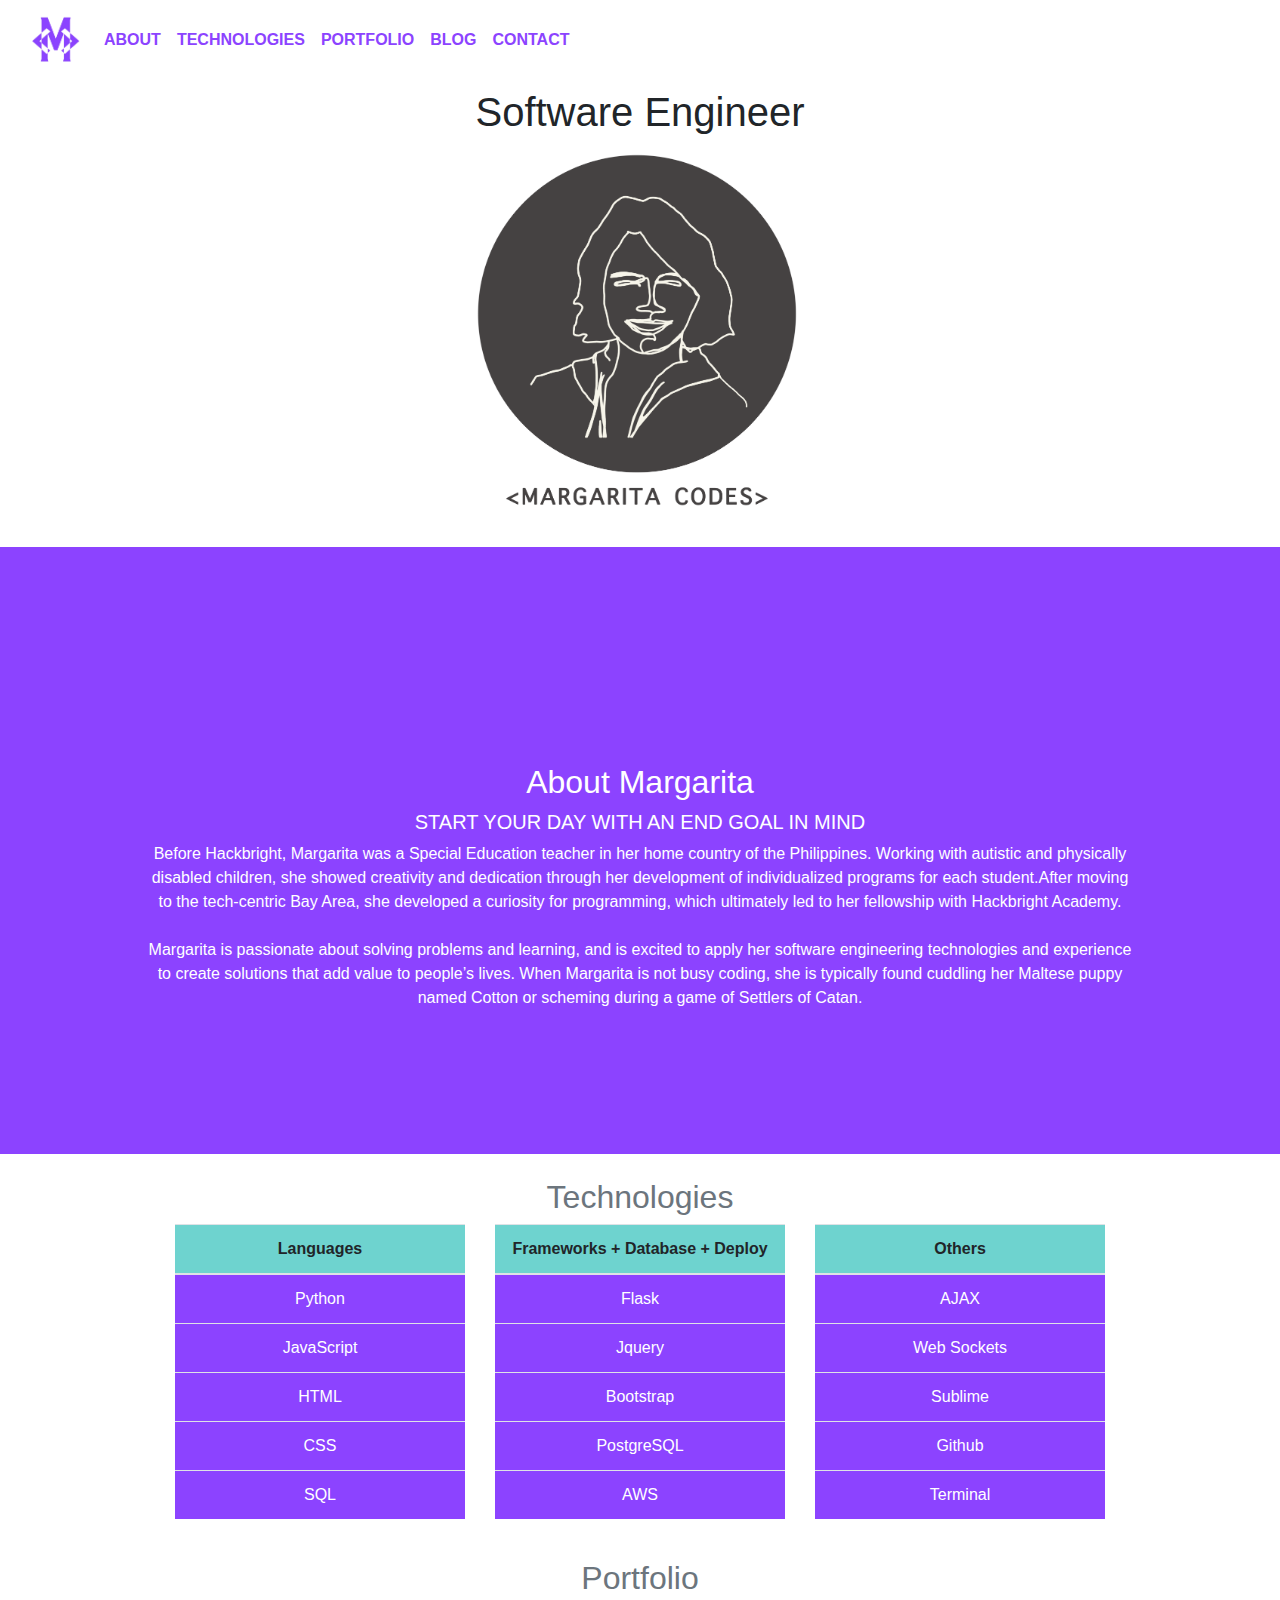
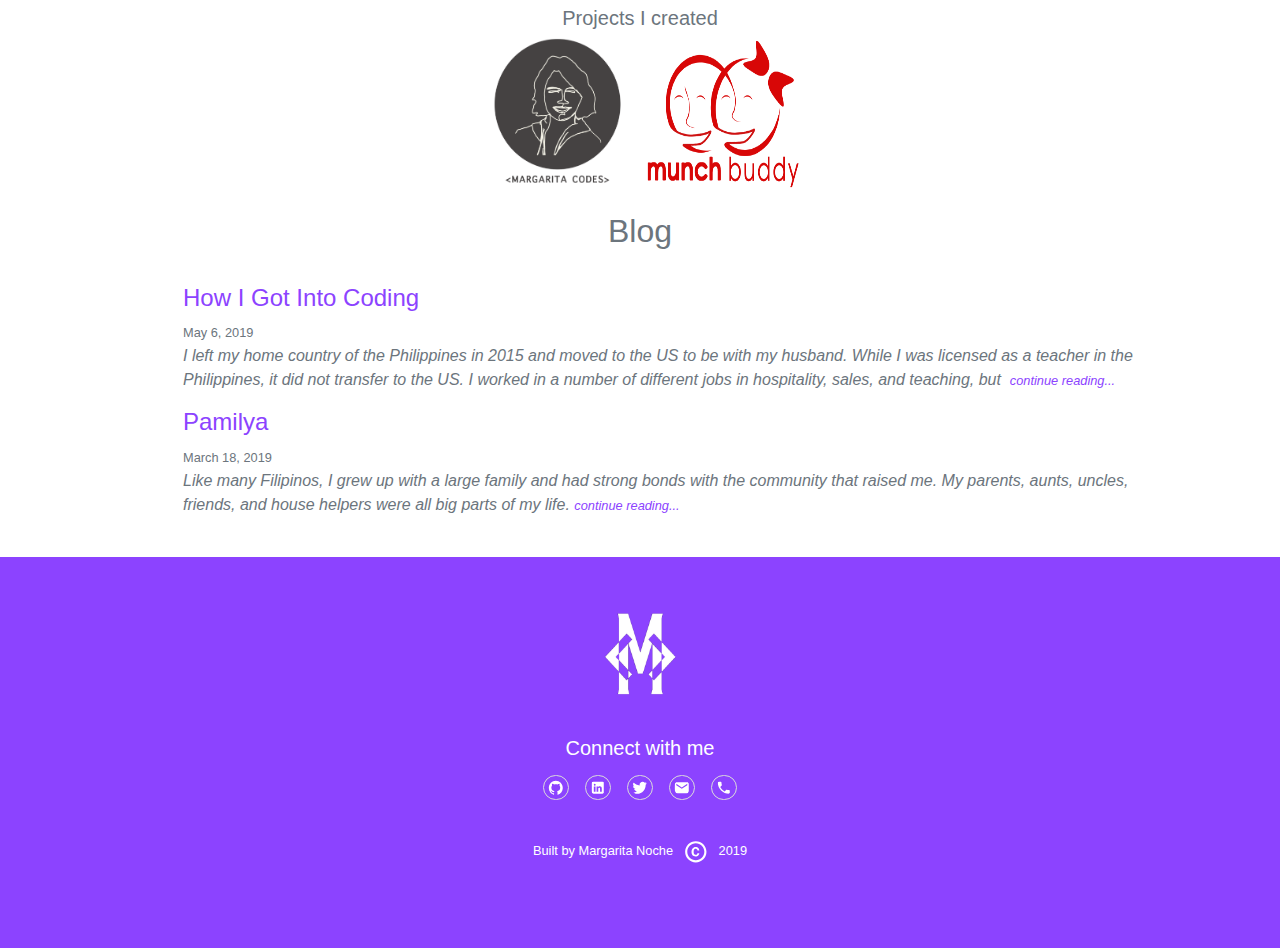
<file: index.html>
<!doctype html>
<html lang="en">
  <head>
    <!-- Required meta tags -->
    <meta charset="utf-8">
    <meta name="viewport" content="width=device-width, initial-scale=1, shrink-to-fit=no">
    <!-- Styles -->
    <link href="style.css" rel="stylesheet" type="text/css" />
    <!-- Bootstrap CSS -->
    <link rel="stylesheet" href="https://stackpath.bootstrapcdn.com/bootstrap/4.3.1/css/bootstrap.min.css" integrity="sha384-ggOyR0iXCbMQv3Xipma34MD+dH/1fQ784/j6cY/iJTQUOhcWr7x9JvoRxT2MZw1T" crossorigin="anonymous">
    <!-- Logos -->
    <link rel="stylesheet" href="https://use.fontawesome.com/releases/v5.7.2/css/all.css" integrity="sha384-fnmOCqbTlWIlj8LyTjo7mOUStjsKC4pOpQbqyi7RrhN7udi9RwhKkMHpvLbHG9Sr" crossorigin="anonymous">

    <title>Margarita Noche-Software Engineer</title>
  </head>
  <body>
    <div class="loader"></div>
    <!-- Navbar Section -->
    <section id="nav">
        <nav class="navbar navbar-expand-lg fixed-top navbar-light custom-nav">
         <a class="nav-item nav-link scrollto active" href="#main"><img class="main-logo" src="images/main-logo.png"><span class="sr-only">(current)</span></a>
          <button class="navbar-toggler" type="button" data-toggle="collapse" data-target="#navbarNavAltMarkup" aria-controls="navbarNavAltMarkup" aria-expanded="false" aria-label="Toggle navigation">
            <span class="navbar-toggler-icon"></span>
          </button>
          <div class="collapse navbar-collapse" id="navbarNavAltMarkup">
            <div class="navbar-nav justify-content-center">
              <a class="nav-item nav-link scrollto" href="#about"><b class="navbar-link">ABOUT</b></a>
              <a class="nav-item nav-link scrollto" href="#technologies"><b class="navbar-link">TECHNOLOGIES</b></a>
              <a class="nav-item nav-link scrollto" href="#portfolio"><b class="navbar-link">PORTFOLIO</b></a>
              <a class="nav-item nav-link scrollto" href="#blog"><b class="navbar-link">BLOG</b></a>
              <a class="nav-item nav-link scrollto" href="#contact"><b class="navbar-link">CONTACT</b></a>
            </div>
          </div>
        </nav>
    </section>
    <section id="main" class="main">
        <div class="container">
            <div class="heading text-center">
              <h1 class="main-heading">Software Engineer</h1>
            </div>
            <div class="col-xs-6 col-md-4 my-logo">
              <img
                src="images/mylogo.png"
                alt="Margarita Noche's Logo"
              />
            </div>
        </div>
    </section>

    <!-- About Section -->
    <section id="about" class="about custom-section">
      <div class="container text-center">
        <div class="heading">
          <h2 class="main-heading">About Margarita</h2>
          <h5 class="sub-heading">START YOUR DAY WITH AN END GOAL IN MIND</h5>
        </div>
        <div class="about-margarita">
          <p>
            Before Hackbright, Margarita was a Special Education teacher in her home country of the Philippines.  Working with autistic and physically disabled children, she showed creativity and  dedication through her development of individualized programs for each student.After moving to the tech-centric Bay Area, she developed a curiosity for programming, which ultimately led to her fellowship with Hackbright Academy. 
            <br>
            <br>
            Margarita is passionate about solving problems and learning, and is excited to apply her software engineering technologies and experience to create solutions that add value to people’s lives. When Margarita is not busy coding, she is typically found cuddling her Maltese puppy named Cotton or scheming during a game of Settlers of Catan.
          </p>
        </div>


      </div>
    </section>
    <!-- Technologies Section -->
    <br>
    <section id="technologies" class="technologies">
      <div class="heading text-center">
        <h2 class="main-heading">Technologies</h2>
      </div>

      <div id="content" class="container-fluid" style="height: auto;">
        <div class="row justify-content-center">
          <!-- Languages -->
          <div class="col-xs-12 col-sm-6 col-md-6 col-lg-3 col-xl-3">
            <table class="table">
              <thead>
                <tr>
                  <th class="text-center tech-header main-heading" scope="col">Languages</th>
                </tr>
              </thead>
              <tbody>
                <tr><td class="text-center tech sub-heading" title="python">Python</td></tr>
                <tr><td class="text-center tech sub-heading" title="javascript">JavaScript</td></tr>
                <tr><td class="text-center tech sub-heading" title="html">HTML</td></tr>
                <tr><td class="text-center tech sub-heading" title="css">CSS</td></tr>
                <tr><td class="text-center tech sub-heading" title="sql">SQL</td></tr>
              </tbody>
            </table>
          </div>
          <!-- Frameworks + Database + Deploy -->
          <div class="col-xs-12 col-sm-6 col-md-6 col-lg-3 col-xl-3">
            <table class="table">
              <thead>
                <tr>
                  <th class="text-center tech-header main-heading" scope="col">Frameworks + Database + Deploy</th>
                </tr>
              </thead>
              <tbody>
                <tr><td class="text-center tech sub-heading" title="Flask">Flask</td></tr>
                <tr><td class="text-center tech sub-heading" title="jquery">Jquery</td></tr>
                <tr><td class="text-center tech sub-heading" title="bootstrap">Bootstrap</td></tr>
                <tr><td class="text-center tech sub-heading" title="postgresql">PostgreSQL</td></tr>
                <tr><td class="text-center tech sub-heading" title="aws">AWS</td></tr>
              </tbody>
            </table>
          </div>
          <!-- Others -->
          <div class="col-xs-12 col-sm-6 col-md-6 col-lg-3 col-xl-3">
            <table class="table">
              <thead>
                <tr>
                  <th class="text-center tech-header main-heading" scope="col">Others</th>
                </tr>
              </thead>
              <tbody>
                <tr><td class="text-center tech sub-heading" title="ajax">AJAX</td></tr>
                <tr><td class="text-center tech sub-heading" title="websockets">Web Sockets</td></tr>
                <tr><td class="text-center tech sub-heading" title="sublime">Sublime</td></tr>
                <tr><td class="text-center tech sub-heading" title="github">Github</td></tr>
                <tr><td class="text-center tech sub-heading" title="terminal">Terminal</td></tr>
              </tbody>
            </table>
          </div>

        </div>
      </div>
    </section>
    <!-- Portfolio -->
    <br>
    <section id="portfolio" class="portfolio">
      <div class="heading text-center">
        <h2 class="main-heading">Portfolio</h2>
        <h5 class="sub-heading">Projects I created</h5>
      </div>
      <div class="text-center">
        <div class="portfolio-div">
          <img class="portfolio-work-image" src="images/project/portfolio.png" alt="web portfolio">
          <a class="button github-button" href="https://github.com/nochemargarita/nochemargarita.github.io" target="_blank"><i class="fab fa-github fa-2x"></i></a>
        </div>
        <div class="portfolio-div">
          <img class="portfolio-work-image" src="images/project/munchbuddy.png" alt="munch buddy">
          <a class="button github-button" href="https://github.com/nochemargarita/Munch-Buddy" target="_blank"><i class="fab fa-github fa-2x"></i></a>
        </div>
      </div>

    </section>
    <!-- Blog -->
    <br>
    <section id="blog" class="blog">
      <div class="heading text-center">
        <h2 class="main-heading">Blog</h2>
      </div>
      <div id="blog-container" class="container">
        <ul>
          <li>
            <h4><a class="blog-link" href="blog/how-i-got-into-coding.html" title="coding journey">How I Got Into Coding</a></h4>
            <small class="small">May 6, 2019</small>
            <i><p>I left my home country of the Philippines in 2015 and moved to the US to be with my husband. While I was licensed as a teacher in the Philippines, it did not transfer to the US. I worked
          in a number of different jobs in hospitality, sales, and teaching, but &nbsp<small><a class="blog-link" href="blog/how-i-got-into-coding.html" title="coding journey">continue reading...</a></small></p></i>
          </li>
          <li>
            <h4><a class="blog-link" href="blog/pamilya.html" title="Pamilya">Pamilya</a></h4>
            <small class="small">March 18, 2019</small>
            <i><p>Like many Filipinos, I grew up with a large family and had strong bonds with the community that raised me. My parents, aunts, uncles, friends, 
            and house helpers were all big parts of my life. <small><a class="blog-link" href="blog/pamilya.html" title="Pamilya">continue reading...</a></small></p></i>
          </li>
        </ul>
      </div>

    </section>
    <br>
    <!-- Contact -->
    <section id="contact" class="contact">
      <footer id="footer" class="blockquote-footer">
        <div class="text-center">
          <img class="main-logo-white" src="images/main-logo-white.png">
        </div>
        <br>
        <br>
        <div class="heading text-center">
          <h5 class="sub-heading">Connect with me</h5>
        </div>
        <div class="social-buttons text-center">
          <a class="button" href="https://github.com/nochemargarita" target="_blank"><svg class="is-small" xmlns="http://www.w3.org/2000/svg" viewBox="0 0 512 512"><path d="M256 32C132.3 32 32 134.9 32 261.7c0 101.5 64.2 187.5 153.2 217.9 1.4.3 2.6.4 3.8.4 8.3 0 11.5-6.1 11.5-11.4 0-5.5-.2-19.9-.3-39.1-8.4 1.9-15.9 2.7-22.6 2.7-43.1 0-52.9-33.5-52.9-33.5-10.2-26.5-24.9-33.6-24.9-33.6-19.5-13.7-.1-14.1 1.4-14.1h.1c22.5 2 34.3 23.8 34.3 23.8 11.2 19.6 26.2 25.1 39.6 25.1 10.5 0 20-3.4 25.6-6 2-14.8 7.8-24.9 14.2-30.7-49.7-5.8-102-25.5-102-113.5 0-25.1 8.7-45.6 23-61.6-2.3-5.8-10-29.2 2.2-60.8 0 0 1.6-.5 5-.5 8.1 0 26.4 3.1 56.6 24.1 17.9-5.1 37-7.6 56.1-7.7 19 .1 38.2 2.6 56.1 7.7 30.2-21 48.5-24.1 56.6-24.1 3.4 0 5 .5 5 .5 12.2 31.6 4.5 55 2.2 60.8 14.3 16.1 23 36.6 23 61.6 0 88.2-52.4 107.6-102.3 113.3 8 7.1 15.2 21.1 15.2 42.5 0 30.7-.3 55.5-.3 63 0 5.4 3.1 11.5 11.4 11.5 1.2 0 2.6-.1 4-.4C415.9 449.2 480 363.1 480 261.7 480 134.9 379.7 32 256 32z"/></svg></a>
          <a class="button" href="https://www.linkedin.com/in/margarita-noche/" target="_blank"><svg class="is-small" xmlns="http://www.w3.org/2000/svg" viewBox="0 0 512 512"><path d="M417.2 64H96.8C79.3 64 64 76.6 64 93.9V415c0 17.4 15.3 32.9 32.8 32.9h320.3c17.6 0 30.8-15.6 30.8-32.9V93.9C448 76.6 434.7 64 417.2 64zM183 384h-55V213h55v171zm-25.6-197h-.4c-17.6 0-29-13.1-29-29.5 0-16.7 11.7-29.5 29.7-29.5s29 12.7 29.4 29.5c0 16.4-11.4 29.5-29.7 29.5zM384 384h-55v-93.5c0-22.4-8-37.7-27.9-37.7-15.2 0-24.2 10.3-28.2 20.3-1.5 3.6-1.9 8.5-1.9 13.5V384h-55V213h55v23.8c8-11.4 20.5-27.8 49.6-27.8 36.1 0 63.4 23.8 63.4 75.1V384z"/></svg></a>
          <a class="button" href="https://twitter.com/sheismargarita" target="_blank"><svg class="is-small" xmlns="http://www.w3.org/2000/svg" viewBox="0 0 512 512"><path d="M492 109.5c-17.4 7.7-36 12.9-55.6 15.3 20-12 35.4-31 42.6-53.6-18.7 11.1-39.4 19.2-61.5 23.5C399.8 75.8 374.6 64 346.8 64c-53.5 0-96.8 43.4-96.8 96.9 0 7.6.8 15 2.5 22.1-80.5-4-151.9-42.6-199.6-101.3-8.3 14.3-13.1 31-13.1 48.7 0 33.6 17.2 63.3 43.2 80.7-16-.4-31-4.8-44-12.1v1.2c0 47 33.4 86.1 77.7 95-8.1 2.2-16.7 3.4-25.5 3.4-6.2 0-12.3-.6-18.2-1.8 12.3 38.5 48.1 66.5 90.5 67.3-33.1 26-74.9 41.5-120.3 41.5-7.8 0-15.5-.5-23.1-1.4C62.8 432 113.7 448 168.3 448 346.6 448 444 300.3 444 172.2c0-4.2-.1-8.4-.3-12.5C462.6 146 479 129 492 109.5z"/></svg></a>
          <a class="button" href="mailto:nochemargarita@gmail.com?Subject=Job%20Opportunity" target="_blank"><svg class="is-small" xmlns="http://www.w3.org/2000/svg" viewBox="0 0 512 512"><path d="M437.332 80H74.668C51.199 80 32 99.198 32 122.667v266.666C32 412.802 51.199 432 74.668 432h362.664C460.801 432 480 412.802 480 389.333V122.667C480 99.198 460.801 80 437.332 80zM432 170.667L256 288 80 170.667V128l176 117.333L432 128v42.667z"/></svg></a>
          <a class="button" href="tel:803-875-0123"><svg class="is-small" xmlns="http://www.w3.org/2000/svg" viewBox="0 0 512 512"><path d="M426.666 330.667a250.385 250.385 0 0 1-75.729-11.729c-7.469-2.136-16-1.073-21.332 5.333l-46.939 46.928c-60.802-30.928-109.864-80-140.802-140.803l46.939-46.927c5.332-5.333 7.462-13.864 5.332-21.333-8.537-24.531-12.802-50.136-12.802-76.803C181.333 73.604 171.734 64 160 64H85.333C73.599 64 64 73.604 64 85.333 64 285.864 226.136 448 426.666 448c11.73 0 21.334-9.604 21.334-21.333V352c0-11.729-9.604-21.333-21.334-21.333z"/></svg></a>
        </div>
        <div class="copyright text-center">
          Built by Margarita Noche
          <svg class="is-small" xmlns="http://www.w3.org/2000/svg" xmlns:xlink="http://www.w3.org/1999/xlink" width="24" height="24" viewBox="0 0 24 24"><defs><path id="a" d="M24 0v24H0V0h24z"/></defs><clipPath id="b"><use xlink:href="#a" overflow="visible"/></clipPath><path d="M10.08 10.86c.05-.33.16-.62.3-.87s.34-.46.59-.62c.24-.15.54-.22.91-.23.23.01.44.05.63.13.2.09.38.21.52.36s.25.33.34.53.13.42.14.64h1.79c-.02-.47-.11-.9-.28-1.29s-.4-.73-.7-1.01-.66-.5-1.08-.66-.88-.23-1.39-.23c-.65 0-1.22.11-1.7.34s-.88.53-1.2.92-.56.84-.71 1.36S8 11.29 8 11.87v.27c0 .58.08 1.12.23 1.64s.39.97.71 1.35.72.69 1.2.91 1.05.34 1.7.34c.47 0 .91-.08 1.32-.23s.77-.36 1.08-.63.56-.58.74-.94.29-.74.3-1.15h-1.79c-.01.21-.06.4-.15.58s-.21.33-.36.46-.32.23-.52.3c-.19.07-.39.09-.6.1-.36-.01-.66-.08-.89-.23-.25-.16-.45-.37-.59-.62s-.25-.55-.3-.88-.08-.67-.08-1v-.27c0-.35.03-.68.08-1.01zM12 2C6.48 2 2 6.48 2 12s4.48 10 10 10 10-4.48 10-10S17.52 2 12 2zm0 18c-4.41 0-8-3.59-8-8s3.59-8 8-8 8 3.59 8 8-3.59 8-8 8z" clip-path="url(#b)"/></svg>
          2019
        </div>
      </footer>
    </section>

    <!-- Optional JavaScript -->
    <!-- jQuery first, then Popper.js, then Bootstrap JS -->
    <script src="https://code.jquery.com/jquery-3.3.1.slim.min.js" integrity="sha384-q8i/X+965DzO0rT7abK41JStQIAqVgRVzpbzo5smXKp4YfRvH+8abtTE1Pi6jizo" crossorigin="anonymous"></script>

    <script src="https://cdnjs.cloudflare.com/ajax/libs/popper.js/1.14.7/umd/popper.min.js" integrity="sha384-UO2eT0CpHqdSJQ6hJty5KVphtPhzWj9WO1clHTMGa3JDZwrnQq4sF86dIHNDz0W1" crossorigin="anonymous"></script>
    <script src="https://stackpath.bootstrapcdn.com/bootstrap/4.3.1/js/bootstrap.min.js" integrity="sha384-JjSmVgyd0p3pXB1rRibZUAYoIIy6OrQ6VrjIEaFf/nJGzIxFDsf4x0xIM+B07jRM" crossorigin="anonymous"></script>
    <script src="https://ajax.aspnetcdn.com/ajax/jQuery/jquery-3.3.1.min.js"></script>
    <script src="https://ajax.googleapis.com/ajax/libs/jquery/2.2.4/jquery.min.js"></script>
    <script src="main.js" type="text/javascript"></script>
  </body>
</html>
</file>
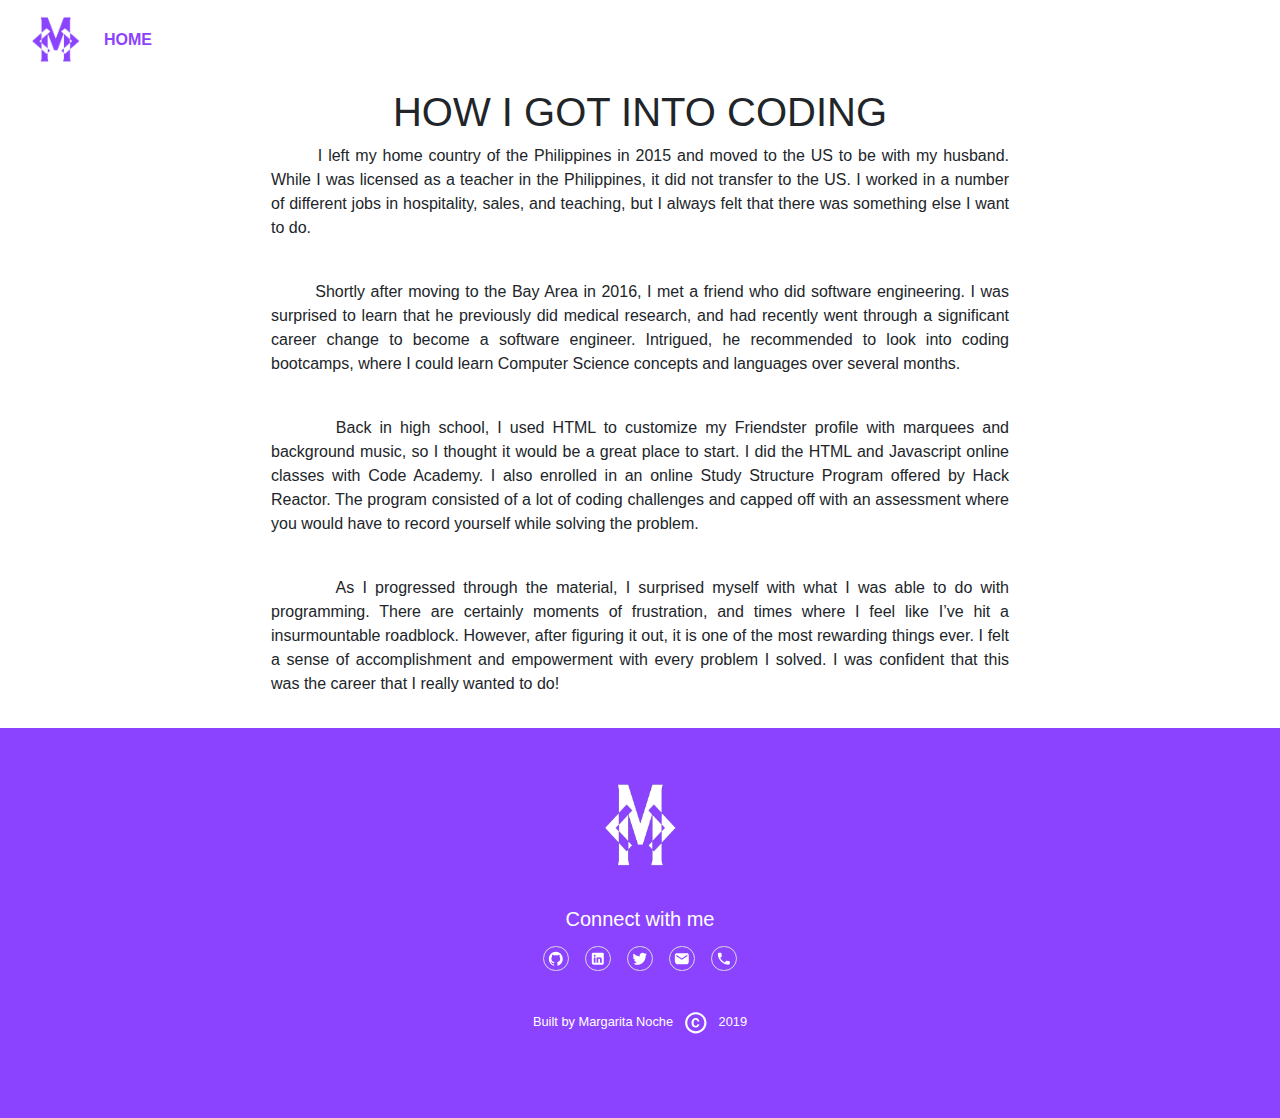
<file: blog/how-i-got-into-coding.html>
<!doctype html>
<html lang="en">
  <head>
    <!-- Required meta tags -->
    <meta charset="utf-8">
    <meta name="viewport" content="width=device-width, initial-scale=1, shrink-to-fit=no">
    <!-- Styles -->
    <link href="../style.css" rel="stylesheet" type="text/css" />
    <!-- Bootstrap CSS -->
    <link rel="stylesheet" href="https://stackpath.bootstrapcdn.com/bootstrap/4.3.1/css/bootstrap.min.css" integrity="sha384-ggOyR0iXCbMQv3Xipma34MD+dH/1fQ784/j6cY/iJTQUOhcWr7x9JvoRxT2MZw1T" crossorigin="anonymous">
    <!-- Logos -->
    <link rel="stylesheet" href="https://use.fontawesome.com/releases/v5.7.2/css/all.css" integrity="sha384-fnmOCqbTlWIlj8LyTjo7mOUStjsKC4pOpQbqyi7RrhN7udi9RwhKkMHpvLbHG9Sr" crossorigin="anonymous">

    <title>Margarita Noche-Software Engineer/Blog/Pamilya</title>
  </head>
  <body>
    <section id="nav">
        <nav class="navbar navbar-expand-lg fixed-top navbar-light custom-nav">
         <a class="nav-item nav-link scrollto active" href="../index.html"><img class="main-logo" src="../images/main-logo.png"><span class="sr-only">(current)</span></a>
          <button class="navbar-toggler" type="button" data-toggle="collapse" data-target="#navbarNavAltMarkup" aria-controls="navbarNavAltMarkup" aria-expanded="false" aria-label="Toggle navigation">
            <span class="navbar-toggler-icon"></span>Home
          </button>
          <div class="collapse navbar-collapse" id="navbarNavAltMarkup">
            <div class="navbar-nav justify-content-center">
              <a class="nav-item nav-link scrollto" href="../index.html"><b class="navbar-link">HOME</b></a>
            </div>
          </div>
        </nav>
    </section>
    <section>
      <div id="pamilya" class="container writen-blog text-center">
        <div>
          <h1 class="main-heading">HOW I GOT INTO CODING</h1>
        </div>
        <div class="text-justify">
          <p>&nbsp &nbsp &nbsp &nbsp I left my home country of the Philippines 
          in 2015 and moved to the US to be with my husband. While I was licensed
          as a teacher in the Philippines, it did not transfer to the US. I worked
          in a number of different jobs in hospitality, sales, and teaching, but I
          always felt that there was something else I want to do.</p>
          <br/>
         <p>&nbsp &nbsp &nbsp &nbsp Shortly after moving to the Bay Area in 2016,
          I met a friend who did software engineering. I was surprised to learn
          that he previously did medical research, and had recently went through
          a significant career change to become a software engineer. Intrigued,
          he recommended to look into coding bootcamps, where I could learn Computer
          Science concepts and languages over several months.</p>
          <br/>
         <p>&nbsp &nbsp &nbsp &nbsp Back in high school, I used HTML to customize
          my Friendster profile with marquees and background music, so I thought
          it would be a great place to start. I did the HTML and Javascript 
          online classes with Code Academy. I also enrolled in an online Study 
          Structure Program offered by Hack Reactor.  The program consisted of a 
          lot of coding challenges and capped off with an assessment where you 
          would have to record yourself while solving the problem.</p>
          <br/>
          <p>&nbsp &nbsp &nbsp &nbsp As I progressed through the material, I 
          surprised myself with what I was able to do with programming. There 
          are certainly moments of frustration, and times where I feel like 
          I’ve hit a insurmountable roadblock. However, after figuring it out, 
          it is one of the most rewarding things ever. I felt a sense of 
          accomplishment and empowerment with every problem I solved. I was 
          confident that this was the career that I really wanted to do!</p>
        </div>      
      </div>
    </section>
    <section id="contact" class="contact">
      <footer id="footer" class="blockquote-footer">
        <div class="text-center">
          <img class="main-logo-white" src="../images/main-logo-white.png">
        </div>
        <br>
        <br>
        <div class="heading text-center">
          <h5 class="sub-heading">Connect with me</h5>
        </div>
        <div class="social-buttons text-center">
          <a class="button" href="https://github.com/nochemargarita" target="_blank"><svg class="is-small" xmlns="http://www.w3.org/2000/svg" viewBox="0 0 512 512"><path d="M256 32C132.3 32 32 134.9 32 261.7c0 101.5 64.2 187.5 153.2 217.9 1.4.3 2.6.4 3.8.4 8.3 0 11.5-6.1 11.5-11.4 0-5.5-.2-19.9-.3-39.1-8.4 1.9-15.9 2.7-22.6 2.7-43.1 0-52.9-33.5-52.9-33.5-10.2-26.5-24.9-33.6-24.9-33.6-19.5-13.7-.1-14.1 1.4-14.1h.1c22.5 2 34.3 23.8 34.3 23.8 11.2 19.6 26.2 25.1 39.6 25.1 10.5 0 20-3.4 25.6-6 2-14.8 7.8-24.9 14.2-30.7-49.7-5.8-102-25.5-102-113.5 0-25.1 8.7-45.6 23-61.6-2.3-5.8-10-29.2 2.2-60.8 0 0 1.6-.5 5-.5 8.1 0 26.4 3.1 56.6 24.1 17.9-5.1 37-7.6 56.1-7.7 19 .1 38.2 2.6 56.1 7.7 30.2-21 48.5-24.1 56.6-24.1 3.4 0 5 .5 5 .5 12.2 31.6 4.5 55 2.2 60.8 14.3 16.1 23 36.6 23 61.6 0 88.2-52.4 107.6-102.3 113.3 8 7.1 15.2 21.1 15.2 42.5 0 30.7-.3 55.5-.3 63 0 5.4 3.1 11.5 11.4 11.5 1.2 0 2.6-.1 4-.4C415.9 449.2 480 363.1 480 261.7 480 134.9 379.7 32 256 32z"/></svg></a>
          <a class="button" href="https://www.linkedin.com/in/margarita-noche/" target="_blank"><svg class="is-small" xmlns="http://www.w3.org/2000/svg" viewBox="0 0 512 512"><path d="M417.2 64H96.8C79.3 64 64 76.6 64 93.9V415c0 17.4 15.3 32.9 32.8 32.9h320.3c17.6 0 30.8-15.6 30.8-32.9V93.9C448 76.6 434.7 64 417.2 64zM183 384h-55V213h55v171zm-25.6-197h-.4c-17.6 0-29-13.1-29-29.5 0-16.7 11.7-29.5 29.7-29.5s29 12.7 29.4 29.5c0 16.4-11.4 29.5-29.7 29.5zM384 384h-55v-93.5c0-22.4-8-37.7-27.9-37.7-15.2 0-24.2 10.3-28.2 20.3-1.5 3.6-1.9 8.5-1.9 13.5V384h-55V213h55v23.8c8-11.4 20.5-27.8 49.6-27.8 36.1 0 63.4 23.8 63.4 75.1V384z"/></svg></a>
          <a class="button" href="https://twitter.com/sheismargarita" target="_blank"><svg class="is-small" xmlns="http://www.w3.org/2000/svg" viewBox="0 0 512 512"><path d="M492 109.5c-17.4 7.7-36 12.9-55.6 15.3 20-12 35.4-31 42.6-53.6-18.7 11.1-39.4 19.2-61.5 23.5C399.8 75.8 374.6 64 346.8 64c-53.5 0-96.8 43.4-96.8 96.9 0 7.6.8 15 2.5 22.1-80.5-4-151.9-42.6-199.6-101.3-8.3 14.3-13.1 31-13.1 48.7 0 33.6 17.2 63.3 43.2 80.7-16-.4-31-4.8-44-12.1v1.2c0 47 33.4 86.1 77.7 95-8.1 2.2-16.7 3.4-25.5 3.4-6.2 0-12.3-.6-18.2-1.8 12.3 38.5 48.1 66.5 90.5 67.3-33.1 26-74.9 41.5-120.3 41.5-7.8 0-15.5-.5-23.1-1.4C62.8 432 113.7 448 168.3 448 346.6 448 444 300.3 444 172.2c0-4.2-.1-8.4-.3-12.5C462.6 146 479 129 492 109.5z"/></svg></a>
          <a class="button" href="mailto:nochemargarita@gmail.com?Subject=Job%20Opportunity" target="_blank"><svg class="is-small" xmlns="http://www.w3.org/2000/svg" viewBox="0 0 512 512"><path d="M437.332 80H74.668C51.199 80 32 99.198 32 122.667v266.666C32 412.802 51.199 432 74.668 432h362.664C460.801 432 480 412.802 480 389.333V122.667C480 99.198 460.801 80 437.332 80zM432 170.667L256 288 80 170.667V128l176 117.333L432 128v42.667z"/></svg></a>
          <a class="button" href="tel:803-875-0123"><svg class="is-small" xmlns="http://www.w3.org/2000/svg" viewBox="0 0 512 512"><path d="M426.666 330.667a250.385 250.385 0 0 1-75.729-11.729c-7.469-2.136-16-1.073-21.332 5.333l-46.939 46.928c-60.802-30.928-109.864-80-140.802-140.803l46.939-46.927c5.332-5.333 7.462-13.864 5.332-21.333-8.537-24.531-12.802-50.136-12.802-76.803C181.333 73.604 171.734 64 160 64H85.333C73.599 64 64 73.604 64 85.333 64 285.864 226.136 448 426.666 448c11.73 0 21.334-9.604 21.334-21.333V352c0-11.729-9.604-21.333-21.334-21.333z"/></svg></a>
        </div>
        <div class="copyright text-center">
          Built by Margarita Noche
          <svg class="is-small" xmlns="http://www.w3.org/2000/svg" xmlns:xlink="http://www.w3.org/1999/xlink" width="24" height="24" viewBox="0 0 24 24"><defs><path id="a" d="M24 0v24H0V0h24z"/></defs><clipPath id="b"><use xlink:href="#a" overflow="visible"/></clipPath><path d="M10.08 10.86c.05-.33.16-.62.3-.87s.34-.46.59-.62c.24-.15.54-.22.91-.23.23.01.44.05.63.13.2.09.38.21.52.36s.25.33.34.53.13.42.14.64h1.79c-.02-.47-.11-.9-.28-1.29s-.4-.73-.7-1.01-.66-.5-1.08-.66-.88-.23-1.39-.23c-.65 0-1.22.11-1.7.34s-.88.53-1.2.92-.56.84-.71 1.36S8 11.29 8 11.87v.27c0 .58.08 1.12.23 1.64s.39.97.71 1.35.72.69 1.2.91 1.05.34 1.7.34c.47 0 .91-.08 1.32-.23s.77-.36 1.08-.63.56-.58.74-.94.29-.74.3-1.15h-1.79c-.01.21-.06.4-.15.58s-.21.33-.36.46-.32.23-.52.3c-.19.07-.39.09-.6.1-.36-.01-.66-.08-.89-.23-.25-.16-.45-.37-.59-.62s-.25-.55-.3-.88-.08-.67-.08-1v-.27c0-.35.03-.68.08-1.01zM12 2C6.48 2 2 6.48 2 12s4.48 10 10 10 10-4.48 10-10S17.52 2 12 2zm0 18c-4.41 0-8-3.59-8-8s3.59-8 8-8 8 3.59 8 8-3.59 8-8 8z" clip-path="url(#b)"/></svg>
          2019
        </div>
      </footer>
    </section>

    <!-- Optional JavaScript -->
    <!-- jQuery first, then Popper.js, then Bootstrap JS -->
    <script src="https://code.jquery.com/jquery-3.3.1.slim.min.js" integrity="sha384-q8i/X+965DzO0rT7abK41JStQIAqVgRVzpbzo5smXKp4YfRvH+8abtTE1Pi6jizo" crossorigin="anonymous"></script>
    <script src="https://cdnjs.cloudflare.com/ajax/libs/popper.js/1.14.7/umd/popper.min.js" integrity="sha384-UO2eT0CpHqdSJQ6hJty5KVphtPhzWj9WO1clHTMGa3JDZwrnQq4sF86dIHNDz0W1" crossorigin="anonymous"></script>
    <script src="https://stackpath.bootstrapcdn.com/bootstrap/4.3.1/js/bootstrap.min.js" integrity="sha384-JjSmVgyd0p3pXB1rRibZUAYoIIy6OrQ6VrjIEaFf/nJGzIxFDsf4x0xIM+B07jRM" crossorigin="anonymous"></script>
    <script src="https://ajax.aspnetcdn.com/ajax/jQuery/jquery-3.3.1.min.js"></script>
  </body>
</html>
</file>
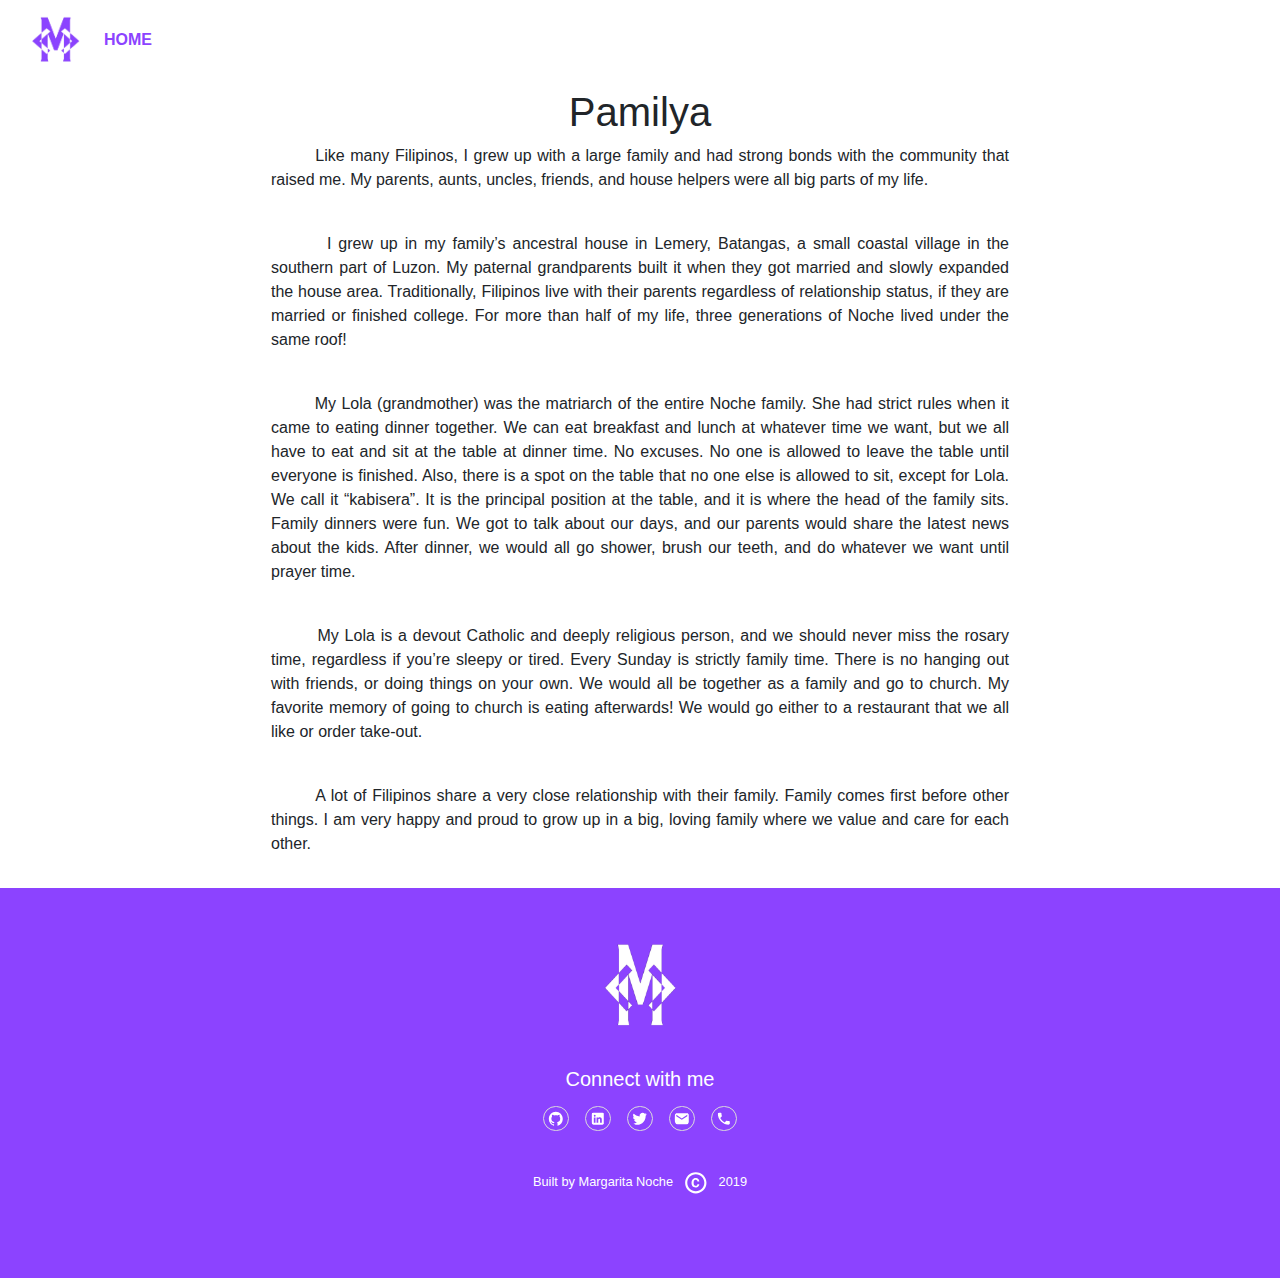
<file: blog/pamilya.html>
<!doctype html>
<html lang="en">
  <head>
    <!-- Required meta tags -->
    <meta charset="utf-8">
    <meta name="viewport" content="width=device-width, initial-scale=1, shrink-to-fit=no">
    <!-- Styles -->
    <link href="../style.css" rel="stylesheet" type="text/css" />
    <!-- Bootstrap CSS -->
    <link rel="stylesheet" href="https://stackpath.bootstrapcdn.com/bootstrap/4.3.1/css/bootstrap.min.css" integrity="sha384-ggOyR0iXCbMQv3Xipma34MD+dH/1fQ784/j6cY/iJTQUOhcWr7x9JvoRxT2MZw1T" crossorigin="anonymous">
    <!-- Logos -->
    <link rel="stylesheet" href="https://use.fontawesome.com/releases/v5.7.2/css/all.css" integrity="sha384-fnmOCqbTlWIlj8LyTjo7mOUStjsKC4pOpQbqyi7RrhN7udi9RwhKkMHpvLbHG9Sr" crossorigin="anonymous">

    <title>Margarita Noche-Software Engineer/Blog/Pamilya</title>
  </head>
  <body>
    <section id="nav">
        <nav class="navbar navbar-expand-lg fixed-top navbar-light custom-nav">
         <a class="nav-item nav-link scrollto active" href="../index.html"><img class="main-logo" src="../images/main-logo.png"><span class="sr-only">(current)</span></a>
          <button class="navbar-toggler" type="button" data-toggle="collapse" data-target="#navbarNavAltMarkup" aria-controls="navbarNavAltMarkup" aria-expanded="false" aria-label="Toggle navigation">
            <span class="navbar-toggler-icon"></span>Home
          </button>
          <div class="collapse navbar-collapse" id="navbarNavAltMarkup">
            <div class="navbar-nav justify-content-center">
              <a class="nav-item nav-link scrollto" href="../index.html"><b class="navbar-link">HOME</b></a>
            </div>
          </div>
        </nav>
    </section>
    <section>
      <div id="pamilya" class="container writen-blog text-center">
        <div>
          <h1 class="main-heading">Pamilya</h1>
        </div>
        <div class="text-justify">
          <p>&nbsp &nbsp &nbsp &nbsp Like many Filipinos, I grew up with a large family and had strong bonds 
           with the community that raised me. My parents, aunts, uncles, friends, 
           and house helpers were all big parts of my life.</p>
          <br/>
         <p>&nbsp &nbsp &nbsp &nbsp I grew up in my family’s ancestral house in Lemery, Batangas, a small 
           coastal village in the southern part of Luzon. My paternal grandparents 
           built it when they got married and slowly expanded the house area. 
           Traditionally, Filipinos live with their parents regardless of relationship
           status, if they are married or finished college. For more than half of 
           my life, three generations of Noche lived under the same roof!</p>
          <br/>
         <p>&nbsp &nbsp &nbsp &nbsp My Lola (grandmother) was the matriarch of the entire Noche family. She
           had strict rules when it came to eating dinner together. We can eat breakfast
           and lunch at whatever time we want, but we all have to eat and sit at the
           table at dinner time. No excuses. No one is allowed to leave the table 
           until everyone is finished. Also, there is a spot on the table that no 
           one else is allowed to sit, except for Lola. We call it “kabisera”. It 
           is the principal position at the table, and it is where the head of the
           family sits. Family dinners were fun.  We got to talk about our days, 
           and our parents would share the latest news about the kids. After 
           dinner, we would all go shower, brush our teeth, and do whatever we 
           want until prayer time.</p>
          <br/>
          <p>&nbsp &nbsp &nbsp &nbsp My Lola is a devout Catholic and deeply religious person, and we should
           never miss the rosary time, regardless if you’re sleepy or tired.  Every
           Sunday is strictly family time. There is no hanging out with friends, or
           doing things on your own. We would all be together as a family and go 
           to church. My favorite memory of going to church is eating afterwards! 
           We would go either to a restaurant that we all like or order take-out.</p>
          <br/>
          <p>&nbsp &nbsp &nbsp &nbsp A lot of Filipinos share a very close relationship with their family. 
           Family comes first before other things. I am very happy and proud to 
           grow up in a big, loving family where we value and care for each other.</p>
        </div>      
      </div>
    </section>
    <section id="contact" class="contact">
      <footer id="footer" class="blockquote-footer">
        <div class="text-center">
          <img class="main-logo-white" src="../images/main-logo-white.png">
        </div>
        <br>
        <br>
        <div class="heading text-center">
          <h5 class="sub-heading">Connect with me</h5>
        </div>
        <div class="social-buttons text-center">
          <a class="button" href="https://github.com/nochemargarita" target="_blank"><svg class="is-small" xmlns="http://www.w3.org/2000/svg" viewBox="0 0 512 512"><path d="M256 32C132.3 32 32 134.9 32 261.7c0 101.5 64.2 187.5 153.2 217.9 1.4.3 2.6.4 3.8.4 8.3 0 11.5-6.1 11.5-11.4 0-5.5-.2-19.9-.3-39.1-8.4 1.9-15.9 2.7-22.6 2.7-43.1 0-52.9-33.5-52.9-33.5-10.2-26.5-24.9-33.6-24.9-33.6-19.5-13.7-.1-14.1 1.4-14.1h.1c22.5 2 34.3 23.8 34.3 23.8 11.2 19.6 26.2 25.1 39.6 25.1 10.5 0 20-3.4 25.6-6 2-14.8 7.8-24.9 14.2-30.7-49.7-5.8-102-25.5-102-113.5 0-25.1 8.7-45.6 23-61.6-2.3-5.8-10-29.2 2.2-60.8 0 0 1.6-.5 5-.5 8.1 0 26.4 3.1 56.6 24.1 17.9-5.1 37-7.6 56.1-7.7 19 .1 38.2 2.6 56.1 7.7 30.2-21 48.5-24.1 56.6-24.1 3.4 0 5 .5 5 .5 12.2 31.6 4.5 55 2.2 60.8 14.3 16.1 23 36.6 23 61.6 0 88.2-52.4 107.6-102.3 113.3 8 7.1 15.2 21.1 15.2 42.5 0 30.7-.3 55.5-.3 63 0 5.4 3.1 11.5 11.4 11.5 1.2 0 2.6-.1 4-.4C415.9 449.2 480 363.1 480 261.7 480 134.9 379.7 32 256 32z"/></svg></a>
          <a class="button" href="https://www.linkedin.com/in/margarita-noche/" target="_blank"><svg class="is-small" xmlns="http://www.w3.org/2000/svg" viewBox="0 0 512 512"><path d="M417.2 64H96.8C79.3 64 64 76.6 64 93.9V415c0 17.4 15.3 32.9 32.8 32.9h320.3c17.6 0 30.8-15.6 30.8-32.9V93.9C448 76.6 434.7 64 417.2 64zM183 384h-55V213h55v171zm-25.6-197h-.4c-17.6 0-29-13.1-29-29.5 0-16.7 11.7-29.5 29.7-29.5s29 12.7 29.4 29.5c0 16.4-11.4 29.5-29.7 29.5zM384 384h-55v-93.5c0-22.4-8-37.7-27.9-37.7-15.2 0-24.2 10.3-28.2 20.3-1.5 3.6-1.9 8.5-1.9 13.5V384h-55V213h55v23.8c8-11.4 20.5-27.8 49.6-27.8 36.1 0 63.4 23.8 63.4 75.1V384z"/></svg></a>
          <a class="button" href="https://twitter.com/sheismargarita" target="_blank"><svg class="is-small" xmlns="http://www.w3.org/2000/svg" viewBox="0 0 512 512"><path d="M492 109.5c-17.4 7.7-36 12.9-55.6 15.3 20-12 35.4-31 42.6-53.6-18.7 11.1-39.4 19.2-61.5 23.5C399.8 75.8 374.6 64 346.8 64c-53.5 0-96.8 43.4-96.8 96.9 0 7.6.8 15 2.5 22.1-80.5-4-151.9-42.6-199.6-101.3-8.3 14.3-13.1 31-13.1 48.7 0 33.6 17.2 63.3 43.2 80.7-16-.4-31-4.8-44-12.1v1.2c0 47 33.4 86.1 77.7 95-8.1 2.2-16.7 3.4-25.5 3.4-6.2 0-12.3-.6-18.2-1.8 12.3 38.5 48.1 66.5 90.5 67.3-33.1 26-74.9 41.5-120.3 41.5-7.8 0-15.5-.5-23.1-1.4C62.8 432 113.7 448 168.3 448 346.6 448 444 300.3 444 172.2c0-4.2-.1-8.4-.3-12.5C462.6 146 479 129 492 109.5z"/></svg></a>
          <a class="button" href="mailto:nochemargarita@gmail.com?Subject=Job%20Opportunity" target="_blank"><svg class="is-small" xmlns="http://www.w3.org/2000/svg" viewBox="0 0 512 512"><path d="M437.332 80H74.668C51.199 80 32 99.198 32 122.667v266.666C32 412.802 51.199 432 74.668 432h362.664C460.801 432 480 412.802 480 389.333V122.667C480 99.198 460.801 80 437.332 80zM432 170.667L256 288 80 170.667V128l176 117.333L432 128v42.667z"/></svg></a>
          <a class="button" href="tel:803-875-0123"><svg class="is-small" xmlns="http://www.w3.org/2000/svg" viewBox="0 0 512 512"><path d="M426.666 330.667a250.385 250.385 0 0 1-75.729-11.729c-7.469-2.136-16-1.073-21.332 5.333l-46.939 46.928c-60.802-30.928-109.864-80-140.802-140.803l46.939-46.927c5.332-5.333 7.462-13.864 5.332-21.333-8.537-24.531-12.802-50.136-12.802-76.803C181.333 73.604 171.734 64 160 64H85.333C73.599 64 64 73.604 64 85.333 64 285.864 226.136 448 426.666 448c11.73 0 21.334-9.604 21.334-21.333V352c0-11.729-9.604-21.333-21.334-21.333z"/></svg></a>
        </div>
        <div class="copyright text-center">
          Built by Margarita Noche
          <svg class="is-small" xmlns="http://www.w3.org/2000/svg" xmlns:xlink="http://www.w3.org/1999/xlink" width="24" height="24" viewBox="0 0 24 24"><defs><path id="a" d="M24 0v24H0V0h24z"/></defs><clipPath id="b"><use xlink:href="#a" overflow="visible"/></clipPath><path d="M10.08 10.86c.05-.33.16-.62.3-.87s.34-.46.59-.62c.24-.15.54-.22.91-.23.23.01.44.05.63.13.2.09.38.21.52.36s.25.33.34.53.13.42.14.64h1.79c-.02-.47-.11-.9-.28-1.29s-.4-.73-.7-1.01-.66-.5-1.08-.66-.88-.23-1.39-.23c-.65 0-1.22.11-1.7.34s-.88.53-1.2.92-.56.84-.71 1.36S8 11.29 8 11.87v.27c0 .58.08 1.12.23 1.64s.39.97.71 1.35.72.69 1.2.91 1.05.34 1.7.34c.47 0 .91-.08 1.32-.23s.77-.36 1.08-.63.56-.58.74-.94.29-.74.3-1.15h-1.79c-.01.21-.06.4-.15.58s-.21.33-.36.46-.32.23-.52.3c-.19.07-.39.09-.6.1-.36-.01-.66-.08-.89-.23-.25-.16-.45-.37-.59-.62s-.25-.55-.3-.88-.08-.67-.08-1v-.27c0-.35.03-.68.08-1.01zM12 2C6.48 2 2 6.48 2 12s4.48 10 10 10 10-4.48 10-10S17.52 2 12 2zm0 18c-4.41 0-8-3.59-8-8s3.59-8 8-8 8 3.59 8 8-3.59 8-8 8z" clip-path="url(#b)"/></svg>
          2019
        </div>
      </footer>
    </section>

    <!-- Optional JavaScript -->
    <!-- jQuery first, then Popper.js, then Bootstrap JS -->
    <script src="https://code.jquery.com/jquery-3.3.1.slim.min.js" integrity="sha384-q8i/X+965DzO0rT7abK41JStQIAqVgRVzpbzo5smXKp4YfRvH+8abtTE1Pi6jizo" crossorigin="anonymous"></script>
    <script src="https://cdnjs.cloudflare.com/ajax/libs/popper.js/1.14.7/umd/popper.min.js" integrity="sha384-UO2eT0CpHqdSJQ6hJty5KVphtPhzWj9WO1clHTMGa3JDZwrnQq4sF86dIHNDz0W1" crossorigin="anonymous"></script>
    <script src="https://stackpath.bootstrapcdn.com/bootstrap/4.3.1/js/bootstrap.min.js" integrity="sha384-JjSmVgyd0p3pXB1rRibZUAYoIIy6OrQ6VrjIEaFf/nJGzIxFDsf4x0xIM+B07jRM" crossorigin="anonymous"></script>
    <script src="https://ajax.aspnetcdn.com/ajax/jQuery/jquery-3.3.1.min.js"></script>
  </body>
</html>
</file>
<file: style.css>
/*General*/
body {
    background: #CCBCBC;
}
.container {
    margin-top: 5.5em;
}
.main-heading {
    font-family: "eurostile",sans-serif;
}
.sub-heading {
    font-family: "europa",sans-serif;
}
#technologies, #portfolio, #blog, #contact {
    color: #6c757d;
}
/*loader*/
.loader {
    position: fixed;
    left: 0px;
    top: 0px;
    width: 100%;
    height: 100%;
    z-index: 9999;
    background: url('images/loading.gif') 50% 50% no-repeat rgb(249,249,249);
    opacity: .8;
}
/*Navbar Section */
#nav {
    margin: 4%;
}
.navbar-light {
    background: white;
}
.navbar-link {
    color: #8C43FF;
}
.navbar-link:hover {
    color: #231070;
}
.main-logo {
    width: 3em;
    height: 3em;
}
.main-logo-button {
    background: transparent;
    border: none;
}

/*Main*/
.my-logo { 
    text-align: center;
    margin: 0 auto;
    float: none;
}
.my-logo img{
    max-width: 100%;
    height: auto;
    margin-bottom: 22px;
}

/*About*/
#about {
    padding: 10%;
    background: #8C43FF;
    color: white;
}

/*technologies*/
.carousel-inner img {
  margin: auto;
}
.col-sm {
    max-width: 8em !important;
}
.language-img {
    height: 5em;
    width: 4.75em;
}
/*.tech-list {
  display: table;
  width: 
}*/
th.tech-header {
  background-color: #6ed3cf;
}

.tech {
  background: #8C43FF;
  color: white ;
}

/*Portfolio*/
i.fa-github {
    -webkit-text-fill-color: #8C43FF;
}
.portfolio-div {
  position: relative;
  width:20%;
  display: inline;
}
.portfolio-div .portfolio-work-image{
  width: 160px;
  height: 150px;
  background: white;
}
.portfolio-work-image:hover {
    opacity: .4;
}
.portfolio-div .github-button {
  position: absolute;
  top: 50%;
  left: 50%;
  transform: translate(-50%, -50%);
  -ms-transform: translate(-50%, -50%);
  background-color: white;
  padding: .30em;
  border-radius: 50%;
  border: solid .12em;
  border-color: #D1C2FC;
}
.portfolio-div:hover .github-button:hover {
    background-color: white;
    fill: #8C43FF;
}
.github-button {
  visibility: hidden; 
  position: static;
}
.portfolio-div:hover .github-button {
   visibility: visible;
}
/*Blog*/
#blog-container {
  margin-top: 2.1em;
  width: 80%;
}
li {
  list-style: none;
}
.small {
  font-size: smaller;
}
a.blog-link {
    color: #8C43FF;
}
a.blog-link:hover {
    color: #231070;
}
/*Footer*/
#footer {
    margin: 0;
    padding: 4em;
    color: white;
    background-color: #8C43FF;
}
#footer::before {
    content: none;
}
.main-logo-white {
    width: 6em;
    height: 7em;
}
.button .is-small{
    padding: .30em;
    border-radius: 50%;
    border: solid .12em;
    border-color: #dbdbdb;
}
.button:hover .is-small:hover {
    background-color: white;
    fill: #8C43FF;
}
.is-small {
    margin: .5em;
    height: 2em;
    width: 2em;
    fill: white;
}
.contact-li {
    display: inline-block;
}
.phone, .email {
    color: white;
}
.email:hover, .phone:hover {
    color: #231070;
}
.fa-envelope {
    padding-left: 20px;
    color: white;
}
.fa-phone {
    padding-left: 20px;
    position: relative;
    top: 2px;
    color: white;
}
.copyright {
    padding: 2em;
}

/*Writen-Blog*/
#pamilya {
  width: 60%;
}
.writen-blog {
  margin-bottom: 2em;
}
</file>
